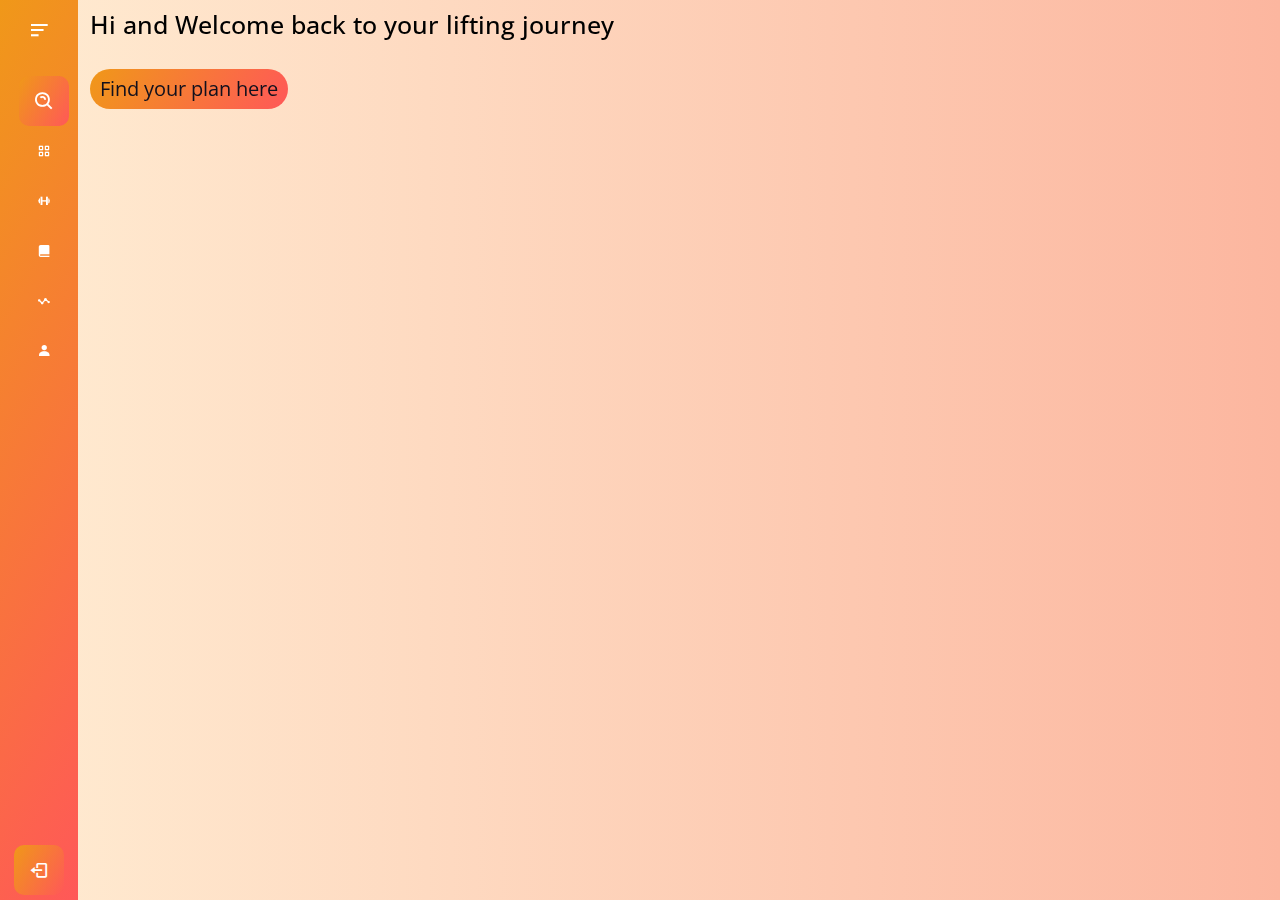
<file: index.html>
<!DOCTYPE html>
<html lang="en">
  <head>
    <meta charset="UTF-8" />
    <meta http-equiv="X-UA-Compatible" content="IE=edge" />
    <meta name="viewport" content="width=device-width, initial-scale=1.0" />
    <title>Ultimate Training</title>
    <link rel="stylesheet" href="css/Style.css" />
    <link rel="preconnect" href="https://fonts.googleapis.com" />
    <link rel="preconnect" href="https://fonts.gstatic.com" crossorigin />
    <link
      href="https://fonts.googleapis.com/css2?family=DynaPuff&display=swap"
      rel="stylesheet"
    />
    <link
      href="https://unpkg.com/boxicons@2.1.2/css/boxicons.min.css"
      rel="stylesheet"
    />
    <link rel="icon" href="img/logo.png">
  </head>
  <body>

    <div class="sidebar">
      <div class="logo_content">
        <div class="logo">
          <i class="bx bx-trophy"></i>
          <div class="logo_name">UltimateTraining</div>
        </div>
        <i class="bx bx-menu-alt-left" id="btn"></i>
      </div>
          <ul class="nav_list">
            <li>
              <i class="bx bx-search-alt"></i>
              <input type="text" placeholder="Search..." />

              <span class="tooltip">Search</span>
            </li>
            <li>
              <a href="index.html">
                <i class="bx bx-grid-alt"></i>
                <span class="links_name">Main Page</span>
              </a>
              <span class="tooltip">Main Page</span>
            </li>
            <li>
              <a href="Plans.html">
                <i class="bx bx-dumbbell"></i>
                <span class="links_name">Plans</span>
              </a>
              <span class="tooltip">Plans</span>
            </li>
            <li>
              <a href="Log.html">
                <i class="bx bxs-book-alt"></i>
                <span class="links_name">Log</span>
              </a>
              <span class="tooltip">Log</span>
            </li>
            <li>
              <a href="Measurements.html">
                <i class="bx bx-stats"></i>
                <span class="links_name">Measurements</span>
              </a>
              <span class="tooltip">Measurements</span>
            </li>
            <li>
              <a href="User.html">
                <i class="bx bxs-user"></i>
                <span class="links_name">User</span>
              </a>
              <span class="tooltip">User</span>
            </li>
          </ul>
        
        <div class="profile_content">
          <div class="profile">
            <div class="profile_details">
              <img src="img/Profile.jpeg" alt="" />
              <div class="name_job">
                <div class="name">Dmitriy</div>
                <div class="job">Coach</div>
              </div>
            </div>
            <i class="bx bx-log-out" id="log-out"></i>
          </div>
        </div>
      </div>
    </div>
<div class="home_content">
  <div class="text">
    Hi and Welcome back to your lifting journey
  </div>
  <div class="btn">
    <a href="/Plans.html">Find your plan here</a>
  </div>
</div>

<script>
let btn = document.querySelector("#btn");
let sidebar = document.querySelector(".sidebar");
let searchBtn = document.querySelector(".bx-search-alt");

btn.onclick = function(){
  sidebar.classList.toggle("active")
}

searchBtn.onclick = function(){
  sidebar.classList.toggle("active")
}

</script>
</body>
</html>

<!-- <h1 class="head">Hi and Welcome back to your lifting journey</h1>
<h2>
  Please, check out one from the given programs or
  <a href="Create program.html" target="_blank" rel="noopener noreferrer"
    >create</a
  >
  your own programm
</h2>
<div class="card"><a href="index.html">Beginner</a></div>
<div><a href="Intermediate.html" target="_blank">Intermediate</a></div>
<div><a href="Create program.html" target="_blank">Create</a></div>
<div class="card"><a href="ULA.html" target="_blank">Arms focused</a></div>
<p>Create calendar with log</p> -->
</file>
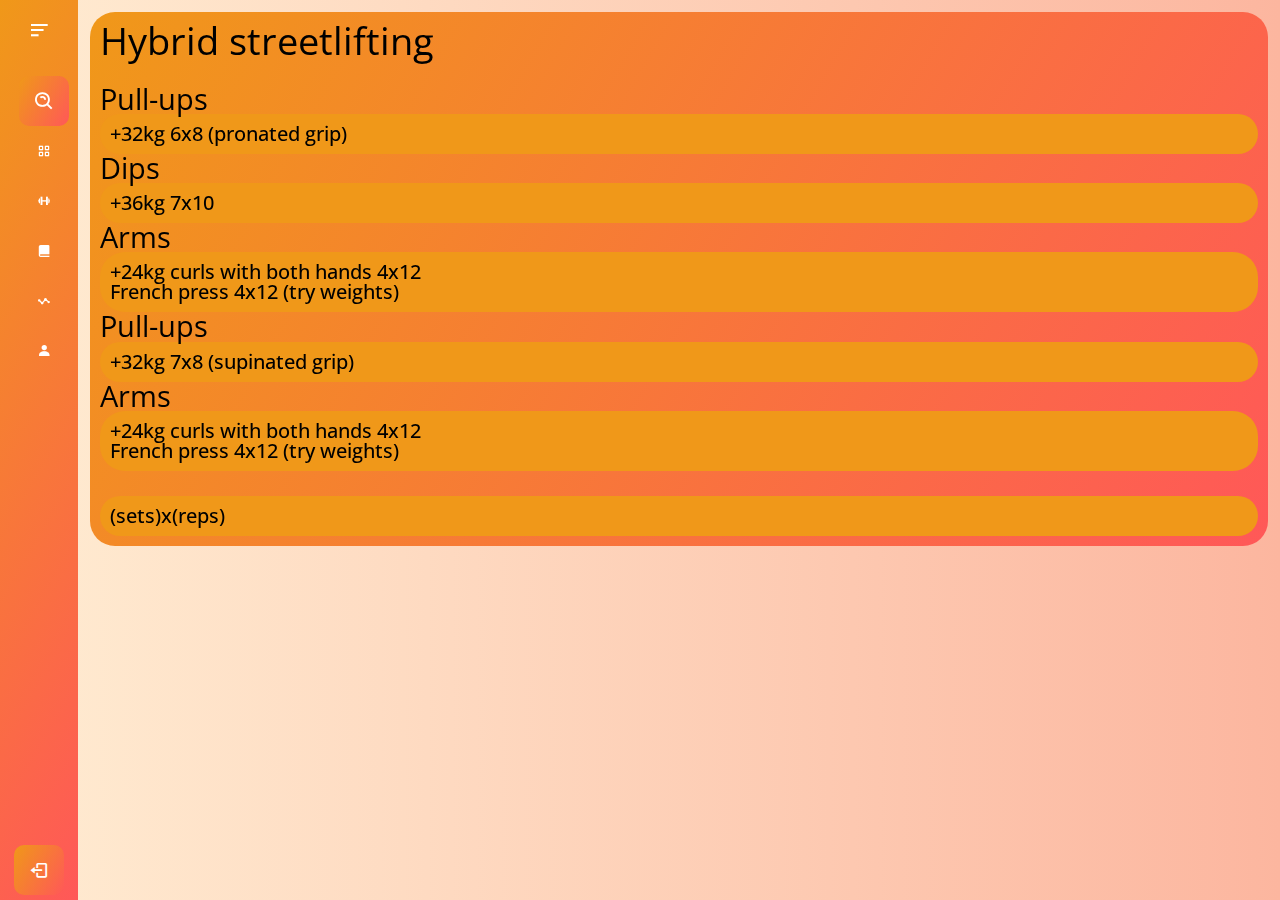
<file: Boris.html>
<!DOCTYPE html>
<html lang="en">
  <head>
    <meta charset="UTF-8" />
    <meta http-equiv="X-UA-Compatible" content="IE=edge" />
    <meta name="viewport" content="width=device-width, initial-scale=1.0" />
    <title>Plans</title>
    <link rel="stylesheet" href="css/Style.css" />
    <link rel="preconnect" href="https://fonts.googleapis.com" />
    <link rel="preconnect" href="https://fonts.gstatic.com" crossorigin />
    <link
      href="https://fonts.googleapis.com/css2?family=DynaPuff&display=swap"
      rel="stylesheet"
    />
    <link
      href="https://unpkg.com/boxicons@2.1.2/css/boxicons.min.css"
      rel="stylesheet"
    />
    <link rel="icon" href="img/logo.png" />
  </head>
  <body>
    <div class="sidebar">
      <div class="logo_content">
        <div class="logo">
          <i class="bx bx-trophy"></i>
          <div class="logo_name">UltimateTraining</div>
        </div>
        <i class="bx bx-menu-alt-left" id="btn"></i>
      </div>
      <ul class="nav_list">
        <li>
          <i class="bx bx-search-alt"></i>
          <input type="text" placeholder="Search..." />

          <span class="tooltip">Search</span>
        </li>
        <li>
          <a href="index.html">
            <i class="bx bx-grid-alt"></i>
            <span class="links_name">Main Page</span>
          </a>
          <span class="tooltip">Main Page</span>
        </li>
        <li>
          <a href="Plans.html">
            <i class="bx bx-dumbbell"></i>
            <span class="links_name">Plans</span>
          </a>
          <span class="tooltip">Plans</span>
        </li>
        <li>
          <a href="Log.html">
            <i class="bx bxs-book-alt"></i>
            <span class="links_name">Log</span>
          </a>
          <span class="tooltip">Log</span>
        </li>
        <li>
          <a href="Measurements.html">
            <i class="bx bx-stats"></i>
            <span class="links_name">Measurements</span>
          </a>
          <span class="tooltip">Measurements</span>
        </li>
        <li>
          <a href="User.html">
            <i class="bx bxs-user"></i>
            <span class="links_name">User</span>
          </a>
          <span class="tooltip">User</span>
        </li>
      </ul>

      <div class="profile_content">
        <div class="profile">
          <div class="profile_details">
            <img src="img/Profile.jpeg" alt="" />
            <div class="name_job">
              <div class="name">Dmitriy</div>
              <div class="job">Coach</div>
            </div>
          </div>
          <i class="bx bx-log-out" id="log-out"></i>
        </div>
      </div>
    </div>

    <div class="home_content">
      <div class="text">
        <div class="card">
          <h2>Hybrid streetlifting</h2>
          <br />
          <h3>Pull-ups</h3>
          <ul>
            <li>+32kg 6x8 (pronated grip)</li>
          </ul>
          <h3>Dips</h3>
          <ul>
            <li>+36kg 7x10</li>
          </ul>
          <h3>Arms</h3>
          <ul>
            <li>+24kg curls with both hands 4x12</li>
            <li>French press 4x12 (try weights)</li>
          </ul>
          <h3>Pull-ups</h3>
          <ul>
            <li>+32kg 7x8 (supinated grip)</li>
          </ul>
          <h3>Arms</h3>
          <ul>
            <li>+24kg curls with both hands 4x12</li>
            <li>French press 4x12 (try weights)</li>
          </ul>
          <br />
          <ul>
            <li>(sets)x(reps)</li>
          </ul>
        </div>
      </div>
    </div>

    <script>
      let btn = document.querySelector("#btn");
      let sidebar = document.querySelector(".sidebar");
      let searchBtn = document.querySelector(".bx-search-alt");

      btn.onclick = function () {
        sidebar.classList.toggle("active");
      };

      searchBtn.onclick = function () {
        sidebar.classList.toggle("active");
      };
    </script>
  </body>
</html>
</file>
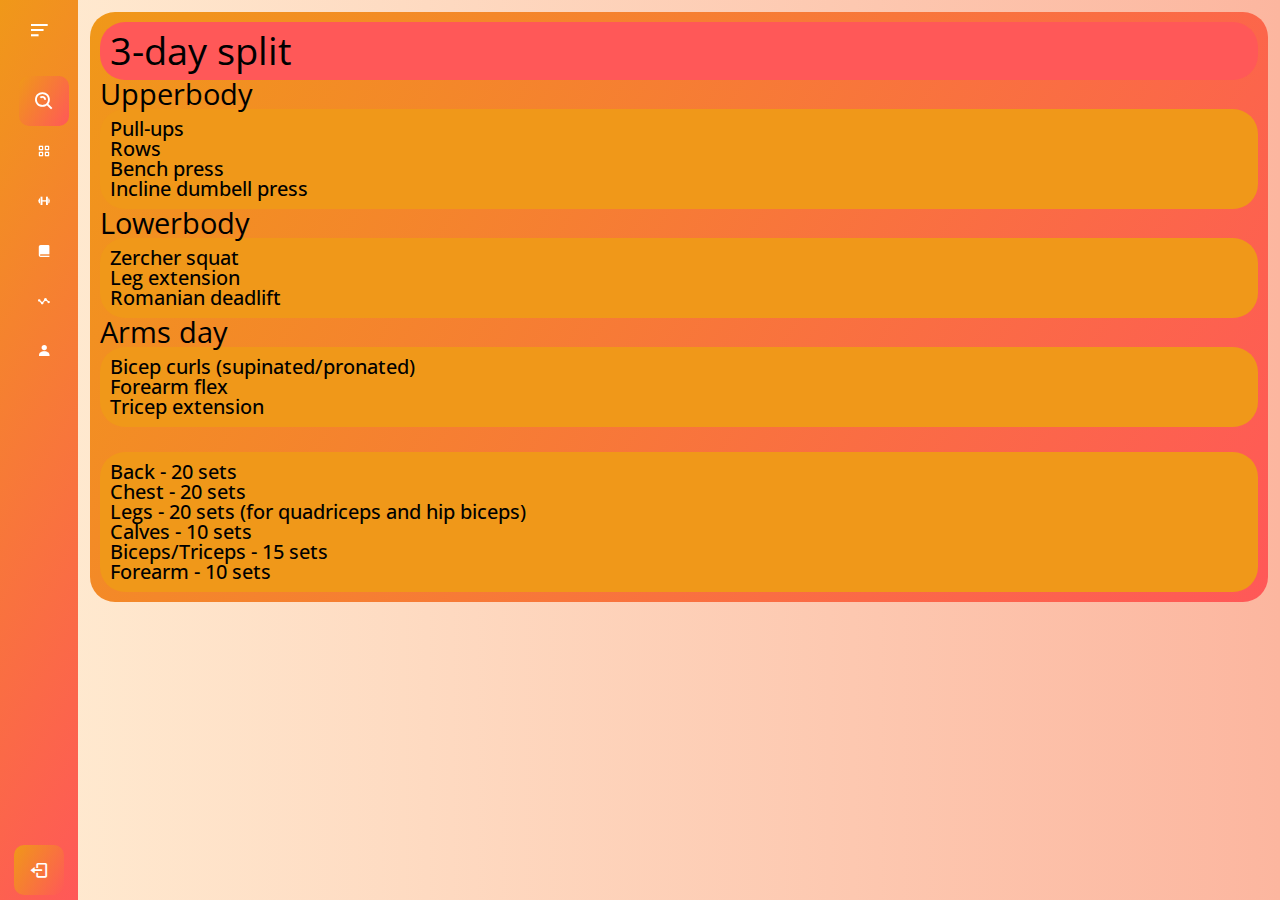
<file: Coach_plan.html>
<!DOCTYPE html>
<html lang="en">
  <head>
    <meta charset="UTF-8" />
    <meta http-equiv="X-UA-Compatible" content="IE=edge" />
    <meta name="viewport" content="width=device-width, initial-scale=1.0" />
    <title>Plans</title>
    <link rel="stylesheet" href="css/Style.css" />
    <link rel="preconnect" href="https://fonts.googleapis.com" />
    <link rel="preconnect" href="https://fonts.gstatic.com" crossorigin />
    <link
      href="https://fonts.googleapis.com/css2?family=DynaPuff&display=swap"
      rel="stylesheet"
    />
    <link
      href="https://unpkg.com/boxicons@2.1.2/css/boxicons.min.css"
      rel="stylesheet"
    />
    <link rel="icon" href="img/logo.png" />
  </head>
  <body>
    <div class="sidebar">
      <div class="logo_content">
        <div class="logo">
          <i class="bx bx-trophy"></i>
          <div class="logo_name">UltimateTraining</div>
        </div>
        <i class="bx bx-menu-alt-left" id="btn"></i>
      </div>
      <ul class="nav_list">
        <li>
          <i class="bx bx-search-alt"></i>
          <input type="text" placeholder="Search..." />

          <span class="tooltip">Search</span>
        </li>
        <li>
          <a href="index.html">
            <i class="bx bx-grid-alt"></i>
            <span class="links_name">Main Page</span>
          </a>
          <span class="tooltip">Main Page</span>
        </li>
        <li>
          <a href="Plans.html">
            <i class="bx bx-dumbbell"></i>
            <span class="links_name">Plans</span>
          </a>
          <span class="tooltip">Plans</span>
        </li>
        <li>
          <a href="Log.html">
            <i class="bx bxs-book-alt"></i>
            <span class="links_name">Log</span>
          </a>
          <span class="tooltip">Log</span>
        </li>
        <li>
          <a href="Measurements.html">
            <i class="bx bx-stats"></i>
            <span class="links_name">Measurements</span>
          </a>
          <span class="tooltip">Measurements</span>
        </li>
        <li>
          <a href="User.html">
            <i class="bx bxs-user"></i>
            <span class="links_name">User</span>
          </a>
          <span class="tooltip">User</span>
        </li>
      </ul>

      <div class="profile_content">
        <div class="profile">
          <div class="profile_details">
            <img src="img/Profile.jpeg" alt="" />
            <div class="name_job">
              <div class="name">Dmitriy</div>
              <div class="job">Coach</div>
            </div>
          </div>
          <i class="bx bx-log-out" id="log-out"></i>
        </div>
      </div>
    </div>

    <div class="home_content">
      <div class="text">
        <div class="card">
          <div class="header"><h2>3-day split</h2></div>
          <h3>Upperbody</h3>
          <ul>
            <li>Pull-ups</li>
            <li>Rows</li>
            <li>Bench press</li>
            <li>Incline dumbell press</li>
          </ul>
          <h3>Lowerbody</h3>
          <ul>
            <li>Zercher squat</li>
            <li>Leg extension</li>
            <li>Romanian deadlift</li>
          </ul>
          <h3>Arms day</h3>
          <ul>
            <li>Bicep curls (supinated/pronated)</li>
            <li>Forearm flex</li>
            <li>Tricep extension</li>
          </ul>
          <br />
          <ul>
            <li>Back - 20 sets</li>
            <li>Chest - 20 sets</li>
            <li>Legs - 20 sets (for quadriceps and hip biceps)</li>
            <li>Calves - 10 sets</li>
            <li>Biceps/Triceps - 15 sets</li>
            <li>Forearm - 10 sets</li>
          </ul>
        </div>
      </div>
    </div>

    <script>
      let btn = document.querySelector("#btn");
      let sidebar = document.querySelector(".sidebar");
      let searchBtn = document.querySelector(".bx-search-alt");

      btn.onclick = function () {
        sidebar.classList.toggle("active");
      };

      searchBtn.onclick = function () {
        sidebar.classList.toggle("active");
      };
    </script>
  </body>
</html>
</file>
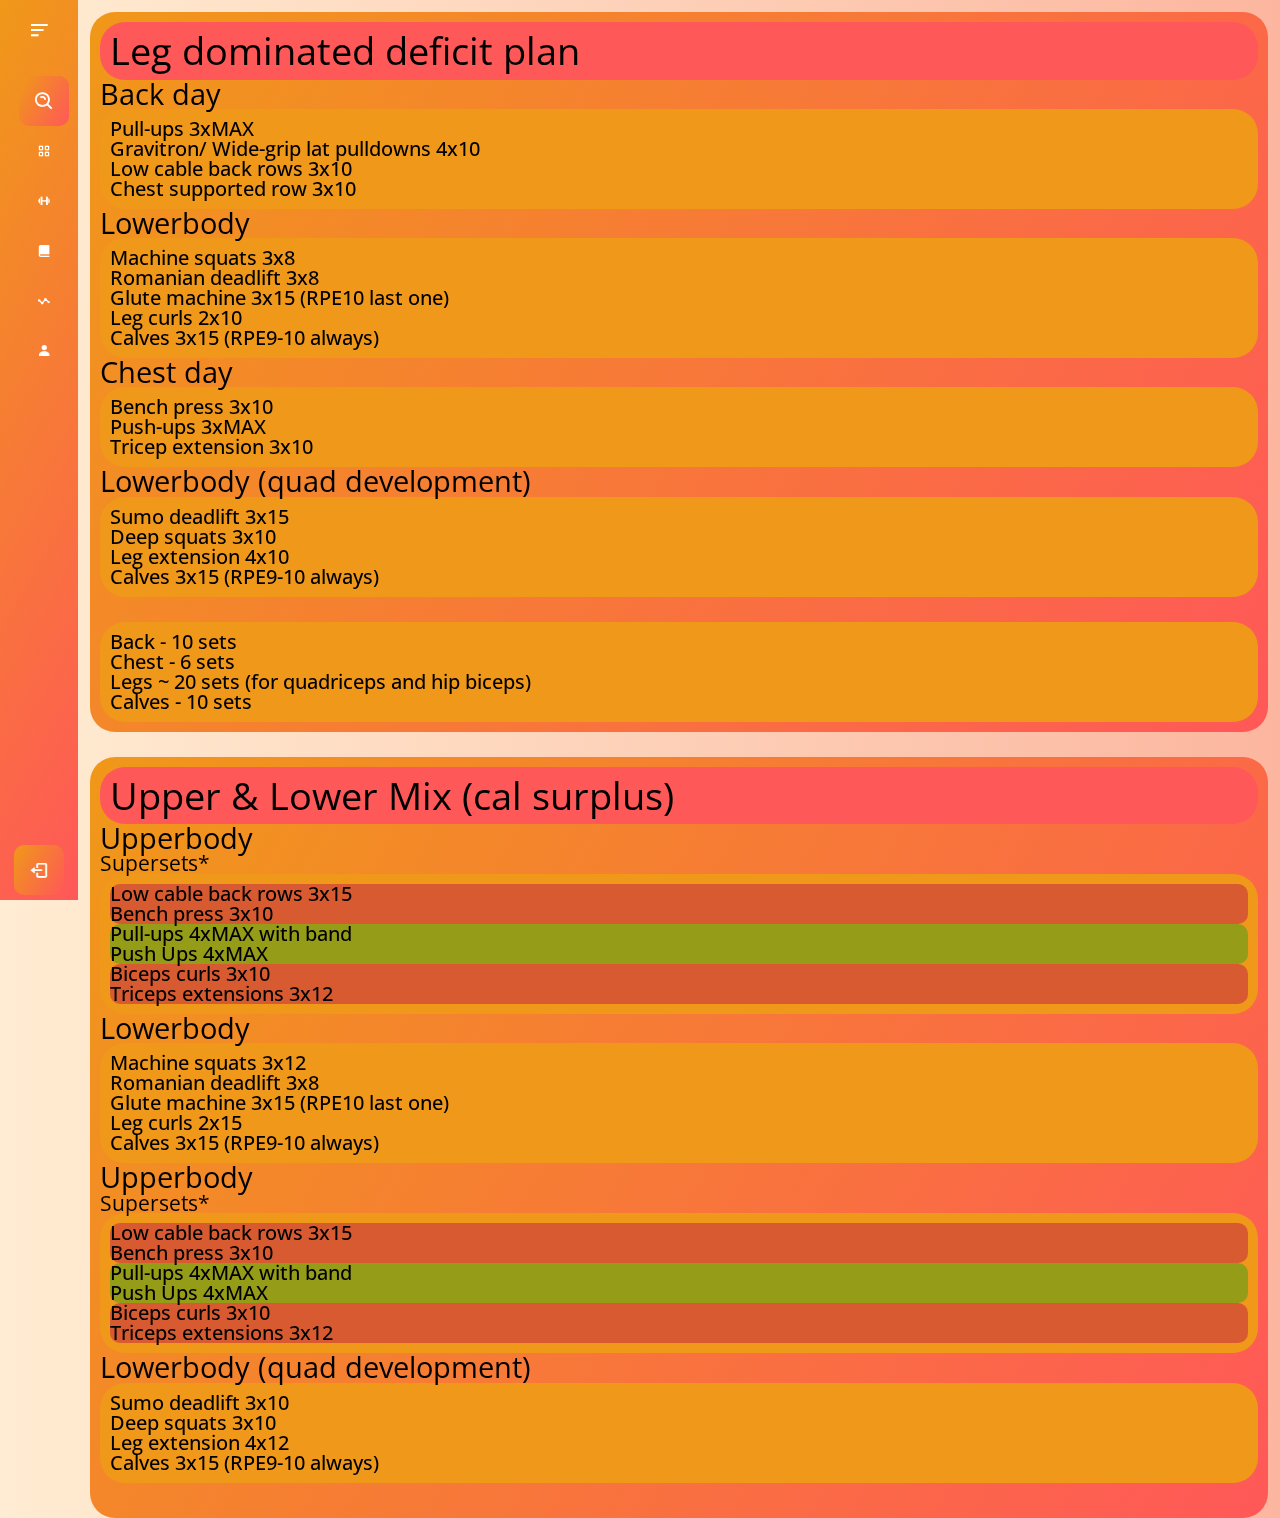
<file: Ola.html>
<!DOCTYPE html>
<html lang="en">
  <head>
    <meta charset="UTF-8" />
    <meta http-equiv="X-UA-Compatible" content="IE=edge" />
    <meta name="viewport" content="width=device-width, initial-scale=1.0" />
    <title>Plans</title>
    <link rel="stylesheet" href="css/Style.css" />
    <link rel="preconnect" href="https://fonts.googleapis.com" />
    <link rel="preconnect" href="https://fonts.gstatic.com" crossorigin />
    <link
      href="https://fonts.googleapis.com/css2?family=DynaPuff&display=swap"
      rel="stylesheet"
    />
    <link
      href="https://unpkg.com/boxicons@2.1.2/css/boxicons.min.css"
      rel="stylesheet"
    />
    <link rel="icon" href="img/logo.png" />
  </head>
  <body>
    <div class="sidebar">
      <div class="logo_content">
        <div class="logo">
          <i class="bx bx-trophy"></i>
          <div class="logo_name">UltimateTraining</div>
        </div>
        <i class="bx bx-menu-alt-left" id="btn"></i>
      </div>
      <ul class="nav_list">
        <li>
          <i class="bx bx-search-alt"></i>
          <input type="text" placeholder="Search..." />

          <span class="tooltip">Search</span>
        </li>
        <li>
          <a href="index.html">
            <i class="bx bx-grid-alt"></i>
            <span class="links_name">Main Page</span>
          </a>
          <span class="tooltip">Main Page</span>
        </li>
        <li>
          <a href="Plans.html">
            <i class="bx bx-dumbbell"></i>
            <span class="links_name">Plans</span>
          </a>
          <span class="tooltip">Plans</span>
        </li>
        <li>
          <a href="Log.html">
            <i class="bx bxs-book-alt"></i>
            <span class="links_name">Log</span>
          </a>
          <span class="tooltip">Log</span>
        </li>
        <li>
          <a href="Measurements.html">
            <i class="bx bx-stats"></i>
            <span class="links_name">Measurements</span>
          </a>
          <span class="tooltip">Measurements</span>
        </li>
        <li>
          <a href="User.html">
            <i class="bx bxs-user"></i>
            <span class="links_name">User</span>
          </a>
          <span class="tooltip">User</span>
        </li>
      </ul>

      <div class="profile_content">
        <div class="profile">
          <div class="profile_details">
            <img src="img/Profile.jpeg" alt="" />
            <div class="name_job">
              <div class="name">Dmitriy</div>
              <div class="job">Coach</div>
            </div>
          </div>
          <i class="bx bx-log-out" id="log-out"></i>
        </div>
      </div>
    </div>

    <div class="home_content">
      <div class="text">
        <div class="card">
          <div class="header">
            <h2>Leg dominated deficit plan</h2>
          </div>
          <h3>Back day</h3>
          <ul>
            <li>Pull-ups 3xMAX</li>
            <li>Gravitron/ Wide-grip lat pulldowns 4x10</li>
            <li>Low cable back rows 3x10</li>
            <li>Chest supported row 3x10</li>
          </ul>
          <h3>Lowerbody</h3>
          <ul>
            <li>Machine squats 3x8</li>
            <li>Romanian deadlift 3x8</li>
            <li>Glute machine 3x15 (RPE10 last one)</li>
            <li>Leg curls 2x10</li>
            <li>Calves 3x15 (RPE9-10 always)</li>
          </ul>
          <h3>Chest day</h3>
          <ul>
            <li>Bench press 3x10</li>
            <li>Push-ups 3xMAX</li>
            <li>Tricep extension 3x10</li>
          </ul>
          <h3>Lowerbody (quad development)</h3>
          <ul>
            <li>Sumo deadlift 3x15</li>
            <li>Deep squats 3x10</li>
            <li>Leg extension 4x10</li>
            <li>Calves 3x15 (RPE9-10 always)</li>
          </ul>
          <br />
          <ul>
            <li>Back - 10 sets</li>
            <li>Chest - 6 sets</li>
            <li>Legs ~ 20 sets (for quadriceps and hip biceps)</li>
            <li>Calves - 10 sets</li>
          </ul>
        </div>
        <br />
        <div class="card">
          <div class="header">
            <h2>Upper & Lower Mix (cal surplus)</h2>
          </div>
          <h3>Upperbody</h3>
          <h5>Supersets*</h5>
          <ul class="upper">
            <li>Low cable back rows 3x15</li>
            <li>Bench press 3x10</li>
            <!-- super sets -->
            <li>Pull-ups 4xMAX with band</li>
            <li>Push Ups 4xMAX</li>
            <li>Biceps curls 3x10</li>
            <li>Triceps extensions 3x12</li>
          </ul>
          <h3>Lowerbody</h3>
          <ul>
            <li>Machine squats 3x12</li>
            <li>Romanian deadlift 3x8</li>
            <li>Glute machine 3x15 (RPE10 last one)</li>
            <li>Leg curls 2x15</li>
            <li>Calves 3x15 (RPE9-10 always)</li>
          </ul>
          <h3>Upperbody</h3>
          <h5>Supersets*</h5>
          <ul class="upper">
            <li>Low cable back rows 3x15</li>
            <li>Bench press 3x10</li>
            <!-- super sets -->
            <li>Pull-ups 4xMAX with band</li>
            <li>Push Ups 4xMAX</li>
            <li>Biceps curls 3x10</li>
            <li>Triceps extensions 3x12</li>
          </ul>
          <h3>Lowerbody (quad development)</h3>
          <ul>
            <li>Sumo deadlift 3x10</li>
            <li>Deep squats 3x10</li>
            <li>Leg extension 4x12</li>
            <li>Calves 3x15 (RPE9-10 always)</li>
          </ul>
          <br />
          <!-- <ul>
            <li>Back - 10 sets</li>
            <li>Chest - 6 sets</li>
            <li>Legs ~ 20 sets (for quadriceps and hip biceps)</li>
            <li>Calves - 10 sets</li>
          </ul> -->
        </div>
      </div>
    </div>

    <script>
      let btn = document.querySelector("#btn");
      let sidebar = document.querySelector(".sidebar");
      let searchBtn = document.querySelector(".bx-search-alt");

      btn.onclick = function () {
        sidebar.classList.toggle("active");
      };

      searchBtn.onclick = function () {
        sidebar.classList.toggle("active");
      };
    </script>
  </body>
</html>
</file>
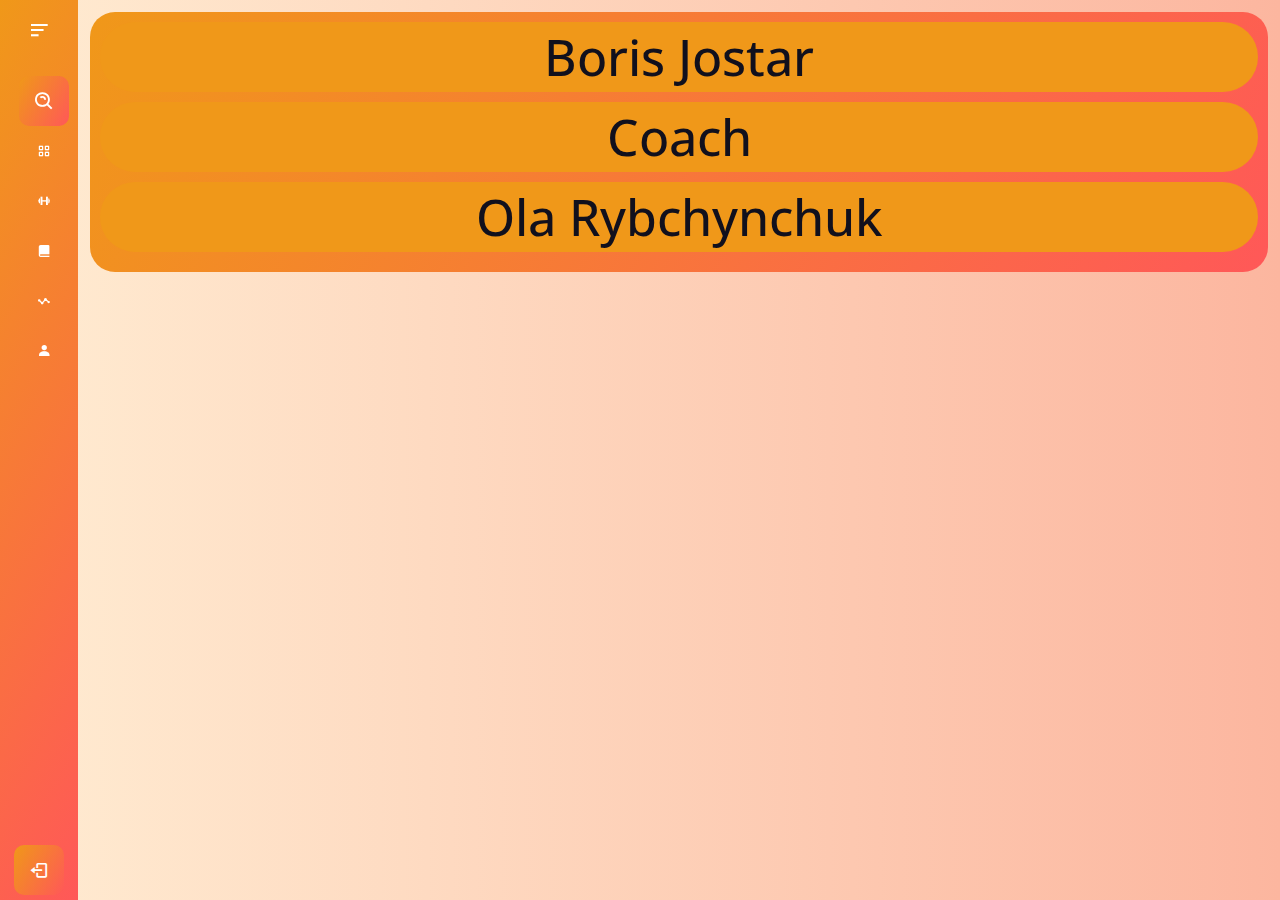
<file: Plans.html>
<!DOCTYPE html>
<html lang="en">
  <head>
    <meta charset="UTF-8" />
    <meta http-equiv="X-UA-Compatible" content="IE=edge" />
    <meta name="viewport" content="width=device-width, initial-scale=1.0" />
    <title>Plans</title>
    <link rel="stylesheet" href="css/Style.css" />
    <link rel="preconnect" href="https://fonts.googleapis.com" />
    <link rel="preconnect" href="https://fonts.gstatic.com" crossorigin />
    <link
      href="https://fonts.googleapis.com/css2?family=DynaPuff&display=swap"
      rel="stylesheet"
    />
    <link
      href="https://unpkg.com/boxicons@2.1.2/css/boxicons.min.css"
      rel="stylesheet"
    />
    <link rel="icon" href="img/logo.png">
  </head>
  <body>

    <div class="sidebar">
      <div class="logo_content">
        <div class="logo">
          <i class="bx bx-trophy"></i>
          <div class="logo_name">UltimateTraining</div>
        </div>
        <i class="bx bx-menu-alt-left" id="btn"></i>
      </div>
          <ul class="nav_list">
            <li>
              <i class="bx bx-search-alt"></i>
              <input type="text" placeholder="Search..." />

              <span class="tooltip">Search</span>
            </li>
            <li>
              <a href="index.html">
                <i class="bx bx-grid-alt"></i>
                <span class="links_name">Main Page</span>
              </a>
              <span class="tooltip">Main Page</span>
            </li>
            <li>
              <a href="Plans.html">
                <i class="bx bx-dumbbell"></i>
                <span class="links_name">Plans</span>
              </a>
              <span class="tooltip">Plans</span>
            </li>
            <li>
              <a href="Log.html">
                <i class="bx bxs-book-alt"></i>
                <span class="links_name">Log</span>
              </a>
              <span class="tooltip">Log</span>
            </li>
            <li>
              <a href="Measurements.html">
                <i class="bx bx-stats"></i>
                <span class="links_name">Measurements</span>
              </a>
              <span class="tooltip">Measurements</span>
            </li>
            <li>
              <a href="User.html">
                <i class="bx bxs-user"></i>
                <span class="links_name">User</span>
              </a>
              <span class="tooltip">User</span>
            </li>
          </ul>
        
        <div class="profile_content">
          <div class="profile">
            <div class="profile_details">
              <img src="img/Profile.jpeg" alt="" />
              <div class="name_job">
                <div class="name">Dmitriy</div>
                <div class="job">Coach</div>
              </div>
            </div>
            <i class="bx bx-log-out" id="log-out"></i>
          </div>
        </div>
      </div>
    </div>
<div class="home_content">
  <div class="text">
   <div class="card">
    <a href="Boris.html">Boris Jostar</a>
   <a href="Coach_plan.html">Coach</a>
   <a href="Ola.html">Ola Rybchynchuk</a>
   </div>
  </div>
</div>

<script>
let btn = document.querySelector("#btn");
let sidebar = document.querySelector(".sidebar");
let searchBtn = document.querySelector(".bx-search-alt");

btn.onclick = function(){
  sidebar.classList.toggle("active")
}

searchBtn.onclick = function(){
  sidebar.classList.toggle("active")
}

</script>
</body>
</html>

<!-- <!DOCTYPE html>
<html lang="en">
  <head>
    <meta charset="UTF-8" />
    <meta http-equiv="X-UA-Compatible" content="IE=edge" />
    <meta name="viewport" content="width=device-width, initial-scale=1.0" />
    <title>Intermediate</title>
  </head>
  <body>
    <div class="container">
      <h1>Training plan: Intermediate lvl</h1>

      <div class="card">
        <h3>Monday (Medium-Hard)</h3>
        <ul>
          <li>Deep squats (10x6) RPE:9</li>
          <li>Bench press (5x12) RPE:6</li>
          <li>Pull-ups (5x10) +10kg</li>
          <p>Additional</p>
          <li>Bicep curl:supinated (4x12) RPE:10/7 change weekly</li>
        </ul>
      </div>

      <div class="card">
        <h3>Wednesday (Light-Medium)</h3>
        <ul>
          <li>Bench press (10x6) RPE:9</li>
          <li>Rows (5x12) RPE:7</li>
          <li>Snatch squat/snatch (5x5) technique training</li>
          <p>Additional</p>
          <li>Tricep extension:full ROM (4x12) RPE:10</li>
        </ul>
      </div>

      <div class="card">
        <h3>Friday (Hard)</h3>
        <ul>
          <li>Deadlift (5x6) RPE:10</li>
          <li>Inclibe dumbell press (5x10) RPE:7</li>
          <li>Shoulder press (5x15) light weight</li>
          <li>Romanian deadlift (5x10) RPE:7</li>
          <p>Additional</p>
          <li>Bicep curl:pronated (4x12)</li>
        </ul>
      </div>
    </div>
  </body>
</html> -->

<!-- <h1>3 days programm</h1>
<div>
  <h3>Upper day</h3>
  <ul>
    <li>Bench press</li>
    <li>Pull ups/Row variation</li>
    <li>Snatch</li>
  </ul>
</div>
<div>
  <h3>Lower day</h3>
  <ul>
    <li>Romanian Deadlift</li>
    <li>Front squat/Zercher squat</li>
    <li>Calves</li>
    <li>Knee recovery + stretch</li>
  </ul>
</div>
<div>
  <h3>Arms day</h3>
  <ul>
    <li>Bicep curls supinated</li>
    <li>Tricep extension</li>
    <li>Forearm flexion</li>
  </ul>
</div>

<h4>Rest day if needed*</h4> -->
</file>
<file: css/Style.css>
@import url("https://fonts.googleapis.com/css2?family=Open+Sans:wght@400;500;600;700&display=swap");

* {
  padding: 0;
  margin: 0;
  border: 0;
  font-family: "Open Sans", sans-serif;
}

*,
*::before,
*::after {
  -moz-box-sizing: border-box;
  -webkit-box-sizing: border-box;
  box-sizing: border-box;
}

:focus,
:active {
  outline: none;
}
a:focus,
a:active {
  outline: none;
}

nav,
footer,
header,
aside {
  display: block;
}

html,
body {
  height: 100%;
  width: 100%;
  font-size: 100%;
  line-height: 1;
  font-size: 14px;
  -ms-text-size-adjust: 100%;
  -moz-text-size-adjust: 100%;
  -webkit-text-size-adjust: 100%;
}

input,
button,
textarea {
  font-family: inherit;
}

input::-ms-clear {
  display: none;
}
button {
  cursor: pointer;
}
button::-moz-focus-inner {
  padding: 0;
  border: 0;
}
a,
a:visited {
  text-decoration: none;
}

a:hover {
  text-decoration: none;
}
ul li {
  list-style: none;
}

img {
  vertical-align: top;
}

h1,
h2,
h3,
h4,
h5,
h6 {
  font-style: inherit;
  font-weight: 400;
}

body {
  position: relative;
  min-height: 100vh;

  width: 100%;
  /* overflow: hidden; */
  background-image: linear-gradient(to right, #ffecd2 0%, #fcb69f 100%);
}

.sidebar {
  position: fixed;
  top: 0;
  left: 0;
  height: 100%;
  width: 78px;
  background-color: #f09819;

  background-image: linear-gradient(-60deg, #ff5858 0%, #f09819 100%);

  padding: 6px 14px;
  transition: all 0.5s ease;
}

.sidebar.active {
  width: 240px;
}

.sidebar .logo_content .logo {
  color: #fff;
  display: flex;
  height: 50px;
  width: 100%;
  align-items: center;
  opacity: 0;
  pointer-events: none;
  transition: all 0.5s ease;
}

.sidebar.active .logo_content .logo {
  pointer-events: none;
  opacity: 1;
}
.logo_content .logo i {
  font-size: 34px;
  margin-right: 5px;
}

.logo_content .logo .logo_name {
  font-size: 15px;
  font-weight: 400;
}

.sidebar #btn {
  position: absolute;
  color: #fff;
  top: 6px;
  left: 50%;
  font-size: 25px;
  height: 50px;
  width: 50px;
  text-align: center;
  line-height: 50px;
  transform: translateX(-50%);
}
.sidebar.active #btn {
  left: 90%;
}

.sidebar ul {
  margin-top: 20px;
}

.sidebar ul li {
  position: relative;
  height: 50px;
  width: 100%;
  margin: 0 5px;
  list-style: none;
  line-height: 50px;
}

.sidebar ul li .tooltip {
  position: absolute;
  left: 122px;
  top: 0;
  transform: translate(-50%, -50%);
  border-radius: 6px;
  height: 35px;
  width: 122px;
  background: #fff;
  box-shadow: 0 5px 10px rgba(red, green, blue, 0.5);
  line-height: 35px;
  text-align: center;
  transition: 0s;
  opacity: 0;
  pointer-events: none;
  display: block;
  z-index: 3;
}
.sidebar.active ul li .tooltip {
  display: none;
}

.sidebar ul li:hover .tooltip {
  transition: all 0.7 ease;
  top: 50%;
  opacity: 1;
}

.sidebar ul li input {
  position: absolute;
  height: 100%;
  width: 100%;
  left: 0;
  top: 0;
  border-radius: 10px;
  outline: none;
  border: none;
  background-color: #8bc6ec;
  background-image: linear-gradient(-60deg, #ff5858 0%, #f09819 100%);
  padding-left: 50px;
  font-size: 18px;
}

.sidebar ul li .bx-search-alt {
  position: absolute;
  z-index: 99;
  color: #fff;
  font-size: 22px;
  transition: all 0.5s ease;
}
.sidebar ul li .bx-search-alt:hover {
  background: #fff;
  color: #ff5858;
}

.sidebar ul li a {
  color: #fff;
  display: flex;
  align-items: center;
  text-decoration: none;
  transition: all 0.4s ease;
  border-radius: 10px;
  white-space: nowrap;
}

.sidebar ul li a:hover {
  color: #11101d;
  background: #fff;
}

.sidebar ul li i {
  height: 50px;
  min-width: 50px;
  border-radius: 12px;
  line-height: 50px;
  text-align: center;
}

.sidebar .links_name {
  opacity: 0;
  pointer-events: none;
  transition: all 0.5s ease;
}

.sidebar.active .links_name {
  opacity: 1;
  pointer-events: auto;
}

.sidebar .profile_content {
  position: absolute;
  color: #fff;
  bottom: 0;
  left: 0;
  font-size: 20px;
  width: 100%;
}

.sidebar .profile_content .profile {
  position: relative;
  padding: 10px 6px;
  height: 60px;
  background: none;
  transition: all 0.5s ease;
}

.sidebar.active .profile_content .profile {
  background-image: linear-gradient(-60deg, #ff5858 0%, #f09819 100%);
}

.profile_content .profile .profile_details {
  display: flex;
  align-items: center;
  opacity: 0;
  pointer-events: none;
  white-space: nowrap;
}

.sidebar.active .profile .profile_details {
  opacity: 1;
  pointer-events: auto;
}

.profile .profile_details img {
  height: 42px;
  width: 42px;
  border-radius: 10px;
  object-fit: cover;
}

.profile .profile_details .name_job {
  margin-left: 10px;
}

.profile .profile_details .name {
  font-size: 15px;
  font-weight: 400;
}

.profile .profile_details .job {
  font-size: 12px;
  font-weight: 400;
}

.profile #log-out {
  position: absolute;
  bottom: 5px;
  left: 50%;
  transform: translateX(-50%);
  min-width: 50px;
  line-height: 50px;
  font-size: 20px;
  border-radius: 10px;
  text-align: center;
  transition: all 0.5s ease;
  background-image: linear-gradient(-60deg, #ff5858 0%, #f09819 100%);
}

.sidebar.active .profile #log-out {
  left: 88%;
  background: none;
}

.home_content {
  position: absolute;
  width: calc(100% - 78px);
  height: 100%;
  left: 78px;
  /* top: 50px; */
  transition: all 0.5s ease;
}

.home_content .text {
  font-size: 25px;
  font-weight: 500;
  margin: 12px;
}

.sidebar.active ~ .home_content {
  width: calc(100%-240px);
  left: 240px;
}

.home_content .text .card a {
  /* position: relative; */
  font-size: 50px;
  background: #f09819;
  border-radius: 50px;
  padding: 10px;
  display: block;
  margin-bottom: 10px;
  text-align: center;
  text-decoration: none;
  color: #11101d;
}
.home_content .text .card a:hover {
  text-decoration: none;
  background: #fff;
  color: coral;
  transition: all 0.4s ease-in-out;
}

.home_content .text .card a:active {
  background: #ff5858;
  color: #fff;
}

.home_content .text .card ul {
  display: block;
  font-size: 20px;
  background: #f09819;
  border-radius: 25px;
  padding: 10px;
}

.home_content .text .card {
  background-image: linear-gradient(-60deg, #ff5858 0%, #f09819 100%);
  border-radius: 25px;
  padding: 10px;
}

.home_content .text .card .header {
  background: #ff5858;
  border-radius: 25px;
  padding: 10px;
}

.upper li:nth-child(1) {
  background: #cb3c3cab;
  border-top-left-radius: 10px;
  border-top-right-radius: 10px;
}
.upper li:nth-child(2) {
  background: #cb3c3cab;
  border-bottom-left-radius: 10px;
  border-bottom-right-radius: 10px;
}
.upper li:nth-child(3) {
  background: #7b9d17c7;
  border-top-left-radius: 10px;
  border-top-right-radius: 10px;
}
.upper li:nth-child(4) {
  background: #7b9d17c7;
  border-bottom-left-radius: 10px;
  border-bottom-right-radius: 10px;
}
.upper li:nth-child(5) {
  background: #cb3c3cab;
  border-top-left-radius: 10px;
  border-top-right-radius: 10px;
}
.upper li:nth-child(6) {
  background: #cb3c3cab;
  border-bottom-left-radius: 10px;
  border-bottom-right-radius: 10px;
}

.btn a {
  display: inline-block;
  font-size: 20px;
  background-image: linear-gradient(-60deg, #ff5858 0%, #f09819 100%);
  margin-left: 12px;
  margin-top: 20px;
  border-radius: 25px;
  padding: 10px;
  color: #11101d;
}

.btn a:hover {
  text-decoration: none;
  background: #fff;
  color: coral;
  transition: all 0.4s ease-in-out;
}
.btn a:active {
  background: #ff5858;
  color: #fff;
}
</file>
